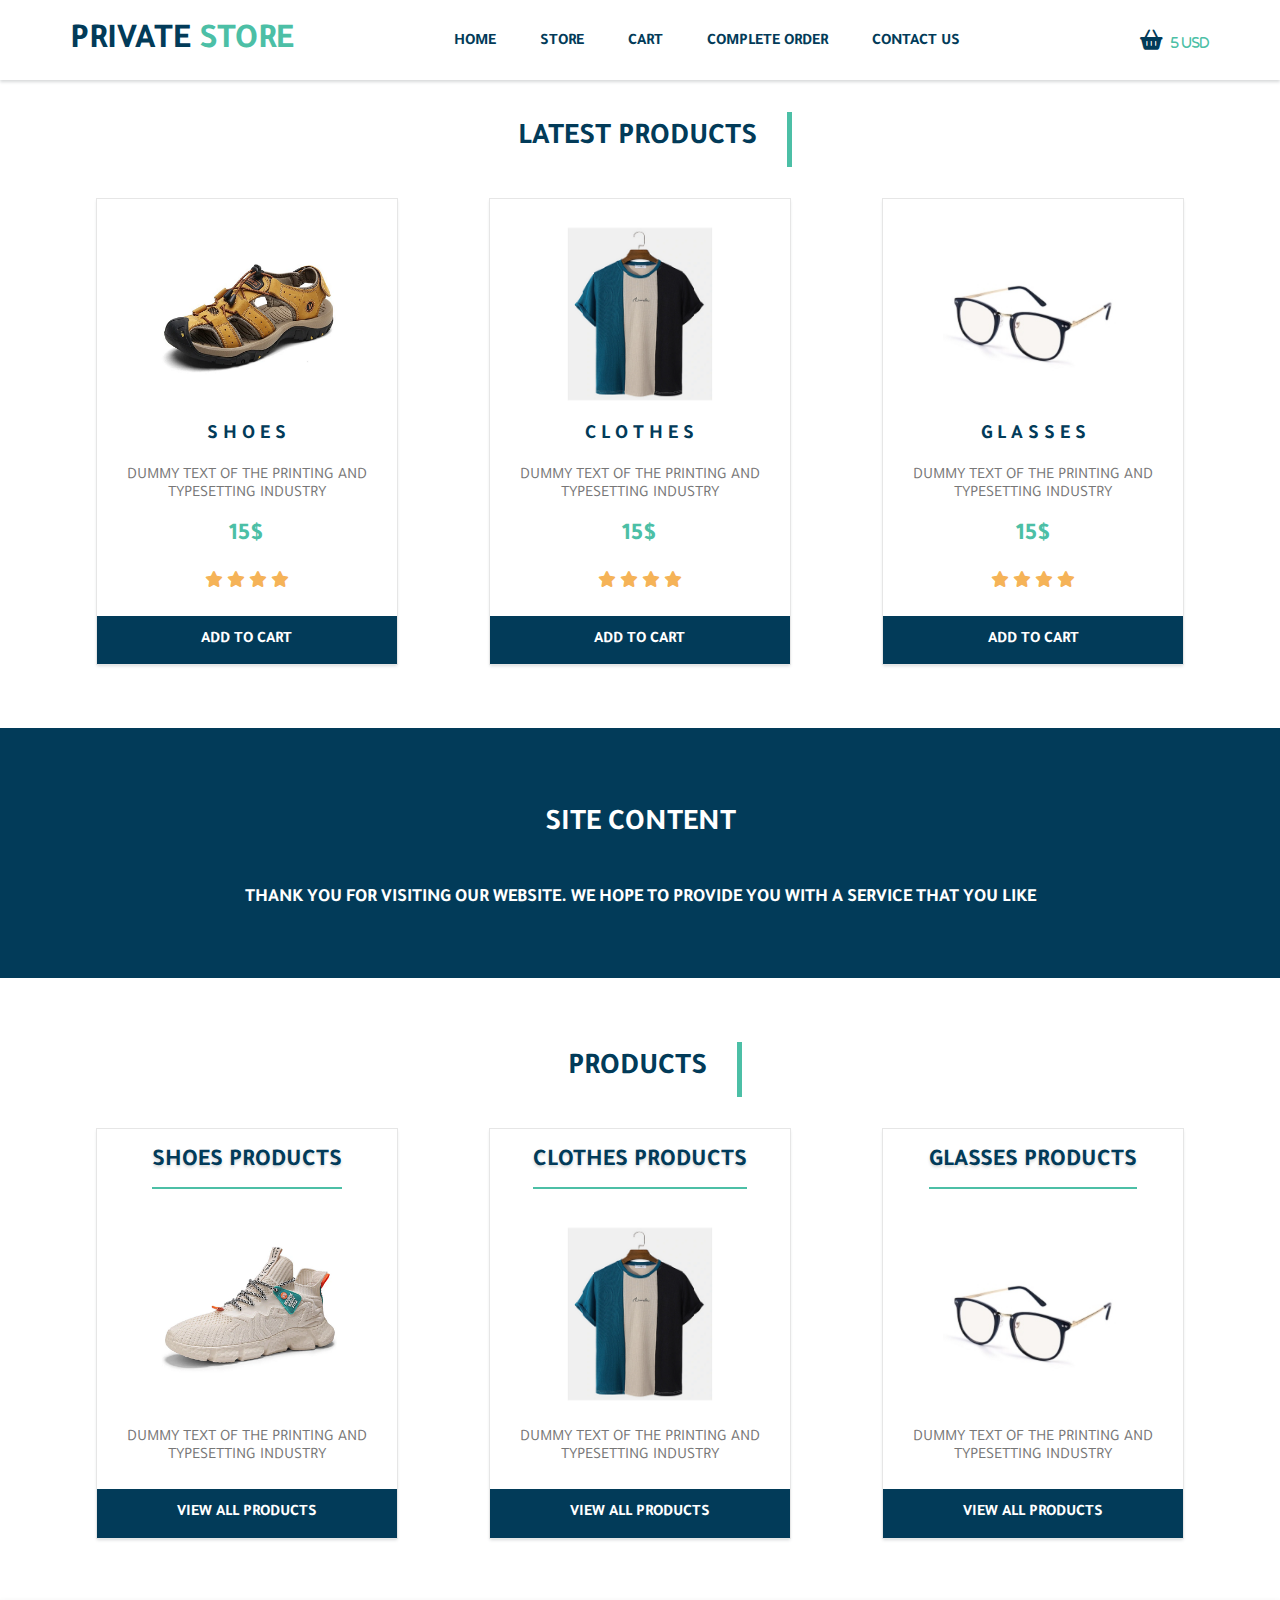
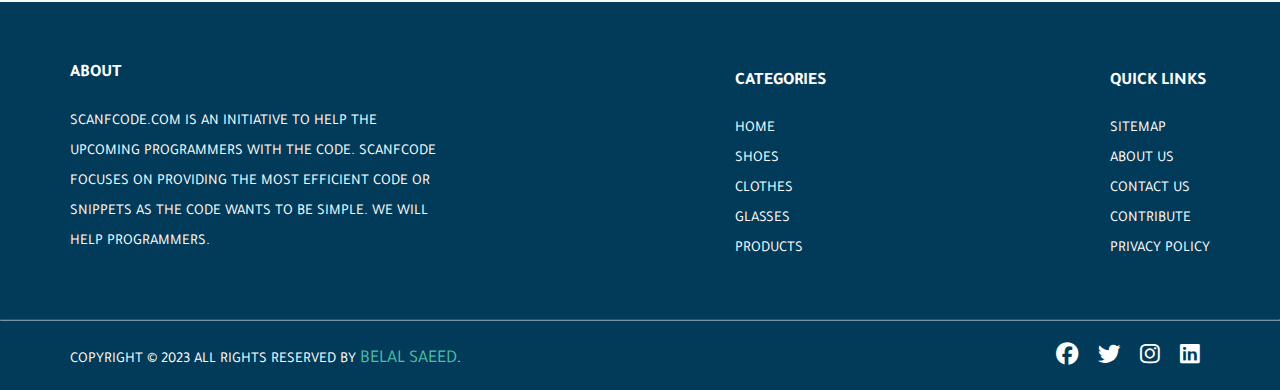
<file: index.html>
<!DOCTYPE html>
<html lang="en">

<head>
  <meta charset="UTF-8" />
  <meta http-equiv="X-UA-Compatible" content="IE=edge" />
  <meta name="viewport" content="width=device-width, initial-scale=1.0" />
  <title>Private Store</title>
  <link rel="stylesheet" href="css/normalize.css" />
  <link rel="stylesheet" href="css/style.css" />
  <link rel="stylesheet" href="https://cdnjs.cloudflare.com/ajax/libs/font-awesome/6.1.1/css/all.min.css" />
  <link rel="preconnect" href="https://fonts.googleapis.com" />
  <link rel="preconnect" href="https://fonts.gstatic.com" crossorigin />
  <link href="https://fonts.googleapis.com/css2?family=Tajawal:wght@400;500;700&display=swap" rel="stylesheet" />
</head>

<body>
  <!-- Start Header -->
  <div class="header">
    <div class="container">
      <nav class="main-nav">
        <input type="checkbox" id="check" />
        <label for="check" class="checkbtn"><i class="fas fa-bars"></i></label>
        <label class="logo"><a href="index.html">private <span>store</span></a></label>
        <ul>
          <li><a href="#">home</a></li>
          <li><a href="#">store</a></li>
          <li><a href="#">Cart</a></li>
          <li><a href="#">Complete order</a></li>
          <li><a href="#">Contact us</a></li>
        </ul>
        <a href="">
          <i class="fa-solid fa-basket-shopping cart-icon">
            <span>5 USD</span>
          </i>
        </a>
      </nav>
    </div>
  </div>
  <!-- End Header -->


  <!-- start latest_products -->
  <div class="latest_products">
    <h1 class="main-title">latest products</h1>
    <div class="container">

      <div class="box">
        <img src="img/3.PNG" alt="" />
        <div class="info">
          <h3>S h o e s</h3>
          <p>dummy text of the printing and typesetting industry</p>
          <h2>15$</h2>
          <div class="rate">
            <i class="fa-solid fa-star"></i>
            <i class="fa-solid fa-star"></i>
            <i class="fa-solid fa-star"></i>
            <i class="fa-solid fa-star"></i>
          </div>
        </div>
        <a href="#" class="link">add to cart</a>
      </div>

      <div class="box">
        <img src="img/cl4.png" alt="" />
        <div class="info">
          <h3>c l o t h e s</h3>
          <p>dummy text of the printing and typesetting industry</p>
          <h2>15$</h2>
          <div class="rate">
            <i class="fa-solid fa-star"></i>
            <i class="fa-solid fa-star"></i>
            <i class="fa-solid fa-star"></i>
            <i class="fa-solid fa-star"></i>
          </div>
        </div>
        <a href="#" class="link">add to cart</a>
      </div>


      <div class="box">
        <img src="img/45.jpeg" alt="" />
        <div class="info">
          <h3>G l a s s e s</h3>
          <p>dummy text of the printing and typesetting industry</p>
          <h2>15$</h2>
          <div class="rate">
            <i class="fa-solid fa-star"></i>
            <i class="fa-solid fa-star"></i>
            <i class="fa-solid fa-star"></i>
            <i class="fa-solid fa-star"></i>
          </div>
        </div>
        <a href="#" class="link">add to cart</a>
      </div>

    </div>
  </div>
  <!-- end latest_products -->

  <!-- Start content -->
  <div class="site-content">
    <div class="headpro">
      <div class="container">
        <div class="info">
          <h2>Site content</h2>
          <h3>
            Thank you for visiting our website. We hope to provide you with a
            service that you like
          </h3>
        </div>
      </div>
    </div>
  </div>
  <!-- End content -->

  <!-- Start products -->
  <div class="products">
    <h1 class="main-title">products</h1>
    <div class="container">

      <div class="box">
        <h2 class="cart-head">shoes products</h2>
        <img src="img/5.PNG" alt="" />
        <div class="info">
          <p>dummy text of the printing and typesetting industry</p>
        </div>
        <a href="shoes.html" class="link">View all products</a>
      </div>

      <div class="box">
        <h2 class="cart-head">clothes products</h2>
        <img src="img/cl4.png" alt="" />
        <div class="info">
          <p>dummy text of the printing and typesetting industry</p>
        </div>
        <a href="clothes.html" class="link">View all products</a>
      </div>

      <div class="box">
        <h2 class="cart-head">glasses products</h2>
        <img src="img/45.jpeg" alt="" />
        <div class="info">
          <p>dummy text of the printing and typesetting industry</p>
        </div>
        <a href="glasses.html" class="link">View all products</a>
      </div>



    </div>
  </div>

  <!-- End products -->


  <!-- start footer -->
  <footer class="site-footer">
    <div class="container">

      <div class="first">
        <h3>About</h3>
        <p class="text-justify">Scanfcode.com is an initiative to help the upcoming
          programmers with the code. Scanfcode focuses on providing the most efficient code or snippets as the code
          wants to be simple. We will help programmers.
        </p>
      </div>



      <div class="second">
        <h3>Categories</h3>
        <ul class="footer-links">
          <li><a href="#">Home</a></li>
          <li><a href="#">Shoes</a></li>
          <li><a href="#">Clothes</a></li>
          <li><a href="#">glasses</a></li>
          <li><a href="#">Products</a></li>
        </ul>
      </div>

      <div class="third">
        <h3>Quick Links</h3>
        <ul class="footer-links">
          <li><a href="#">Sitemap</a></li>
          <li><a href="#">About Us</a></li>
          <li><a href="#">Contact Us</a></li>
          <li><a href="#">Contribute</a></li>
          <li><a href="#">Privacy Policy</a></li>
        </ul>
      </div>


    </div>
    <hr>
    </div>


    <div class="end-footer">

      <div class="container">

        <div class="endone">
          <p class="copyright-text">Copyright &copy; 2023 All Rights Reserved by
            <a href="https://www.facebook.com/BelalSaeedOfficial">Belal Saeed</a>.
          </p>
        </div>

        <div class="endtwo">
          <ul class="social-icons">
            <li><a class="facebook" href="https://www.facebook.com/BelalSaeedOfficial"><i class="fa-brands fa-facebook"></i></a></li>
            <li><a class="twitter" href="#"><i class="fa-brands fa-twitter"></i></a></li>
            <li><a class="dribbble" href="#"><i class="fa-brands fa-instagram"></i></i></a></li>
            <li><a class="linkedin" href="#"><i class="fa-brands fa-linkedin"></i></a></li>
          </ul>
        </div>
      </div>
    </div>

  </footer>

  <!-- End footer -->
</body>

</html>
</file>
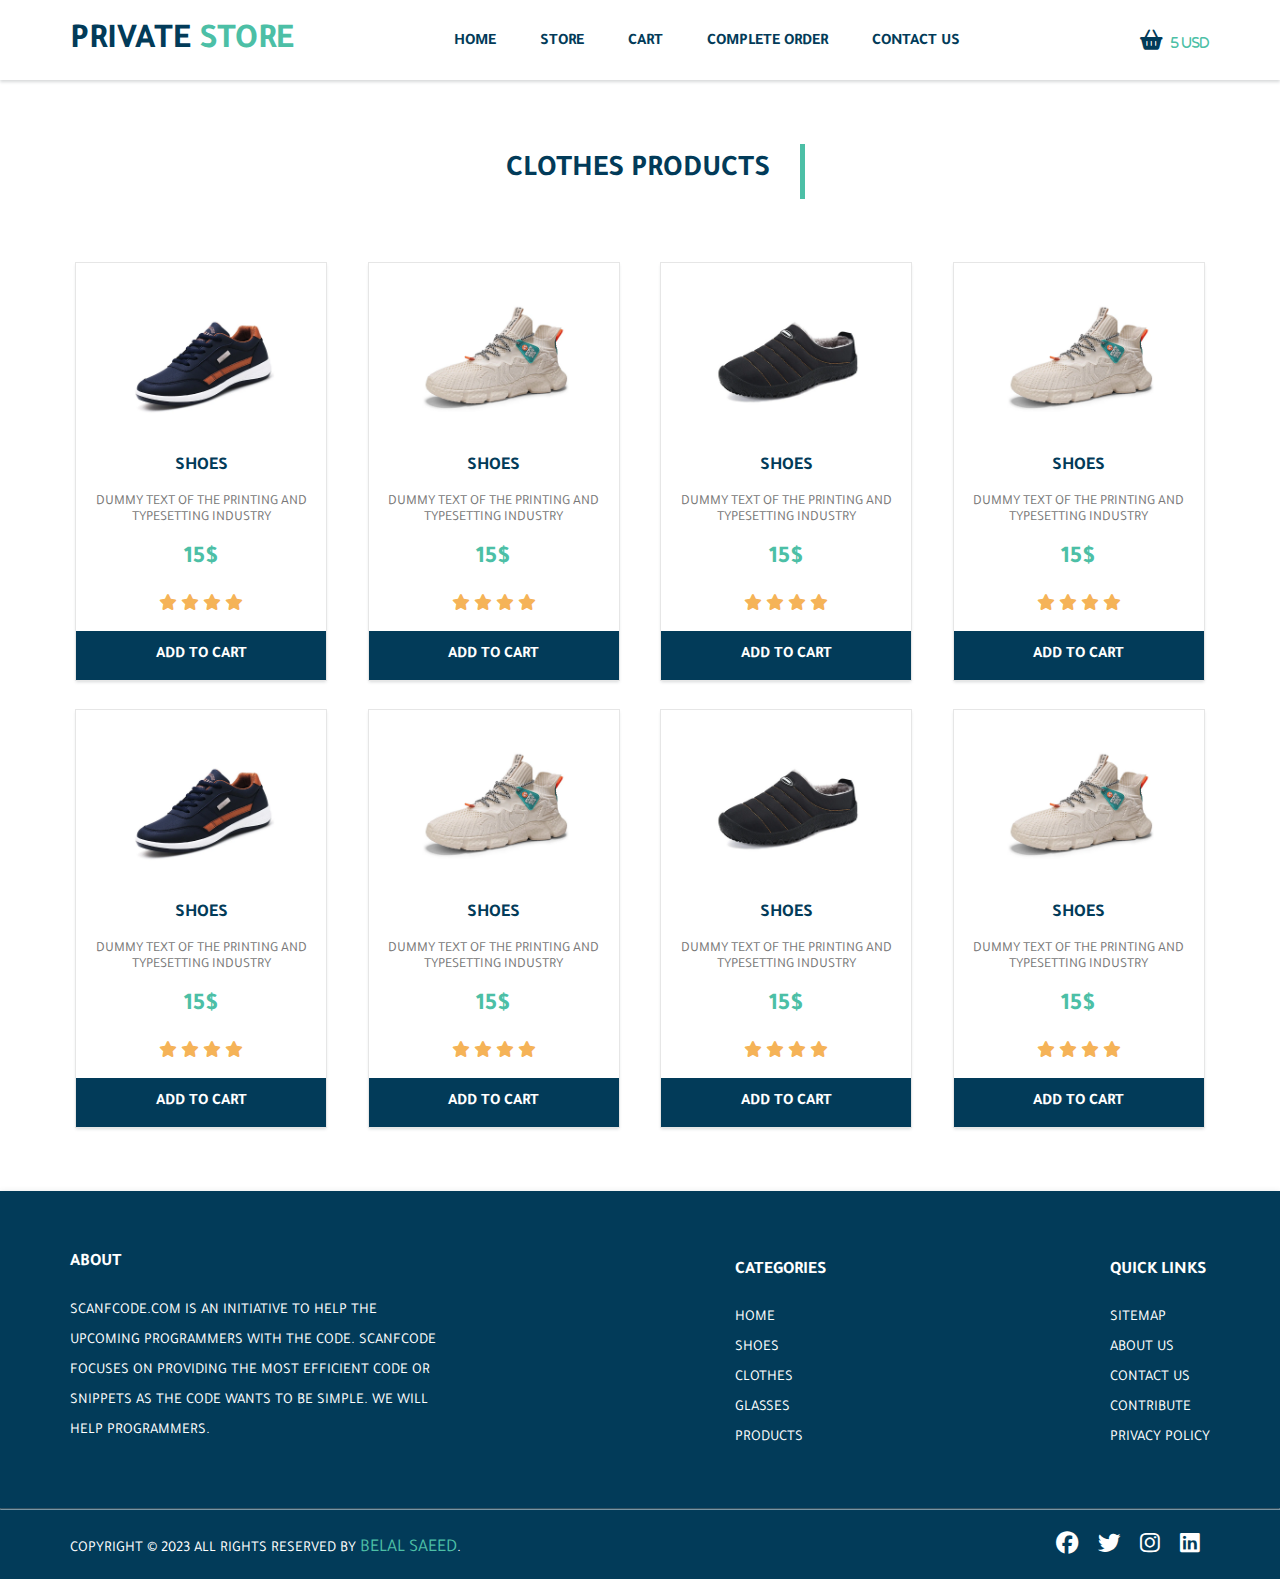
<file: clothes.html>
<!DOCTYPE html>
<html lang="en">
  <head>
    <meta charset="UTF-8" />
    <meta http-equiv="X-UA-Compatible" content="IE=edge" />
    <meta name="viewport" content="width=device-width, initial-scale=1.0" />
    <title>Private Store</title>
    <link rel="stylesheet" href="css/normalize.css" />
    <link rel="stylesheet" href="css/shoes.css" />
    <link
      rel="stylesheet"
      href="https://cdnjs.cloudflare.com/ajax/libs/font-awesome/6.1.1/css/all.min.css"
    />
    <link rel="preconnect" href="https://fonts.googleapis.com" />
    <link rel="preconnect" href="https://fonts.gstatic.com" crossorigin />
    <link
      href="https://fonts.googleapis.com/css2?family=Tajawal:wght@400;500;700&display=swap"
      rel="stylesheet"
    />
  </head>

  <body>
    <!-- Start Header -->
    <div class="header">
      <div class="container">
        <nav class="main-nav">
          <input type="checkbox" id="check" />
          <label for="check" class="checkbtn"
            ><i class="fas fa-bars"></i
          ></label>
          <label class="logo"
            ><a href="index.html">private <span>store</span></a></label
          >
          <ul>
            <li><a href="index.html">home</a></li>
            <li><a href="#">store</a></li>
            <li><a href="#">Cart</a></li>
            <li><a href="#">Complete order</a></li>
            <li><a href="#">Contact us</a></li>
          </ul>
          <a href="">
            <i class="fa-solid fa-basket-shopping cart-icon">
              <span>5 USD</span>
            </i>
          </a>
        </nav>
      </div>
    </div>
    <!-- End Header -->
    <!-- Start Latest Proudts -->
    <div class="products">
      <h1 class="main-title">Clothes products</h1>
      <div class="container">

        <div class="box">
          <img src="img/4.PNG" alt="" />
          <div class="info">
            <h3>Shoes</h3>
            <p>dummy text of the printing and typesetting industry</p>
            <h2>15$</h2>
            <div class="rate">
              <i class="fa-solid fa-star"></i>
              <i class="fa-solid fa-star"></i>
              <i class="fa-solid fa-star"></i>
              <i class="fa-solid fa-star"></i>
            </div>
          </div>
          <a href="#" class="link">add to cart</a>
        </div>


        <div class="box">
          <img src="img/5.PNG" alt="" />
          <div class="info">
            <h3>Shoes</h3>
            <p>dummy text of the printing and typesetting industry</p>
            <h2>15$</h2>
            <div class="rate">
              <i class="fa-solid fa-star"></i>
              <i class="fa-solid fa-star"></i>
              <i class="fa-solid fa-star"></i>
              <i class="fa-solid fa-star"></i>
            </div>
          </div>
          <a href="#" class="link">add to cart</a>
        </div>

        <div class="box">
          <img src="img/6.PNG" alt="" />
          <div class="info">
            <h3>Shoes</h3>
            <p>dummy text of the printing and typesetting industry</p>
            <h2>15$</h2>
            <div class="rate">
              <i class="fa-solid fa-star"></i>
              <i class="fa-solid fa-star"></i>
              <i class="fa-solid fa-star"></i>
              <i class="fa-solid fa-star"></i>
            </div>
          </div>
          <a href="#" class="link">add to cart</a>
        </div>

        <div class="box">
          <img src="img/5.PNG" alt="" />
          <div class="info">
            <h3>Shoes</h3>
            <p>dummy text of the printing and typesetting industry</p>
            <h2>15$</h2>
            <div class="rate">
              <i class="fa-solid fa-star"></i>
              <i class="fa-solid fa-star"></i>
              <i class="fa-solid fa-star"></i>
              <i class="fa-solid fa-star"></i>
            </div>
          </div>
          <a href="#" class="link">add to cart</a>
        </div>

        <div class="box">
          <img src="img/4.PNG" alt="" />
          <div class="info">
            <h3>Shoes</h3>
            <p>dummy text of the printing and typesetting industry</p>
            <h2>15$</h2>
            <div class="rate">
              <i class="fa-solid fa-star"></i>
              <i class="fa-solid fa-star"></i>
              <i class="fa-solid fa-star"></i>
              <i class="fa-solid fa-star"></i>
            </div>
          </div>
          <a href="#" class="link">add to cart</a>
        </div>


        <div class="box">
          <img src="img/5.PNG" alt="" />
          <div class="info">
            <h3>Shoes</h3>
            <p>dummy text of the printing and typesetting industry</p>
            <h2>15$</h2>
            <div class="rate">
              <i class="fa-solid fa-star"></i>
              <i class="fa-solid fa-star"></i>
              <i class="fa-solid fa-star"></i>
              <i class="fa-solid fa-star"></i>
            </div>
          </div>
          <a href="#" class="link">add to cart</a>
        </div>

        <div class="box">
          <img src="img/6.PNG" alt="" />
          <div class="info">
            <h3>Shoes</h3>
            <p>dummy text of the printing and typesetting industry</p>
            <h2>15$</h2>
            <div class="rate">
              <i class="fa-solid fa-star"></i>
              <i class="fa-solid fa-star"></i>
              <i class="fa-solid fa-star"></i>
              <i class="fa-solid fa-star"></i>
            </div>
          </div>
          <a href="#" class="link">add to cart</a>
        </div>

        <div class="box">
          <img src="img/5.PNG" alt="" />
          <div class="info">
            <h3>Shoes</h3>
            <p>dummy text of the printing and typesetting industry</p>
            <h2>15$</h2>
            <div class="rate">
              <i class="fa-solid fa-star"></i>
              <i class="fa-solid fa-star"></i>
              <i class="fa-solid fa-star"></i>
              <i class="fa-solid fa-star"></i>
            </div>
          </div>
          <a href="#" class="link">add to cart</a>
        </div>

    </div>
    </div>

      <!-- start footer -->
  <footer class="site-footer">
    <div class="container">

      <div class="first">
        <h3>About</h3>
        <p class="text-justify">Scanfcode.com is an initiative to help the upcoming
          programmers with the code. Scanfcode focuses on providing the most efficient code or snippets as the code
          wants to be simple. We will help programmers.
        </p>
      </div>



      <div class="second">
        <h3>Categories</h3>
        <ul class="footer-links">
          <li><a href="#">Home</a></li>
          <li><a href="#">Shoes</a></li>
          <li><a href="#">Clothes</a></li>
          <li><a href="#">glasses</a></li>
          <li><a href="#">Products</a></li>
        </ul>
      </div>

      <div class="third">
        <h3>Quick Links</h3>
        <ul class="footer-links">
          <li><a href="#">Sitemap</a></li>
          <li><a href="#">About Us</a></li>
          <li><a href="#">Contact Us</a></li>
          <li><a href="#">Contribute</a></li>
          <li><a href="#">Privacy Policy</a></li>
        </ul>
      </div>


    </div>
    <hr>
    </div>


    <div class="end-footer">

      <div class="container">

        <div class="endone">
          <p class="copyright-text">Copyright &copy; 2023 All Rights Reserved by
            <a href="https://www.facebook.com/BelalSaeedOfficial">Belal Saeed</a>.
          </p>
        </div>

        <div class="endtwo">
          <ul class="social-icons">
            <li><a class="facebook" href="https://www.facebook.com/BelalSaeedOfficial"><i class="fa-brands fa-facebook"></i></a></li>
            <li><a class="twitter" href="#"><i class="fa-brands fa-twitter"></i></a></li>
            <li><a class="dribbble" href="#"><i class="fa-brands fa-instagram"></i></i></a></li>
            <li><a class="linkedin" href="#"><i class="fa-brands fa-linkedin"></i></a></li>
          </ul>
        </div>
      </div>
    </div>

  </footer>

  <!-- End footer -->


  </body>
</html>
</file>
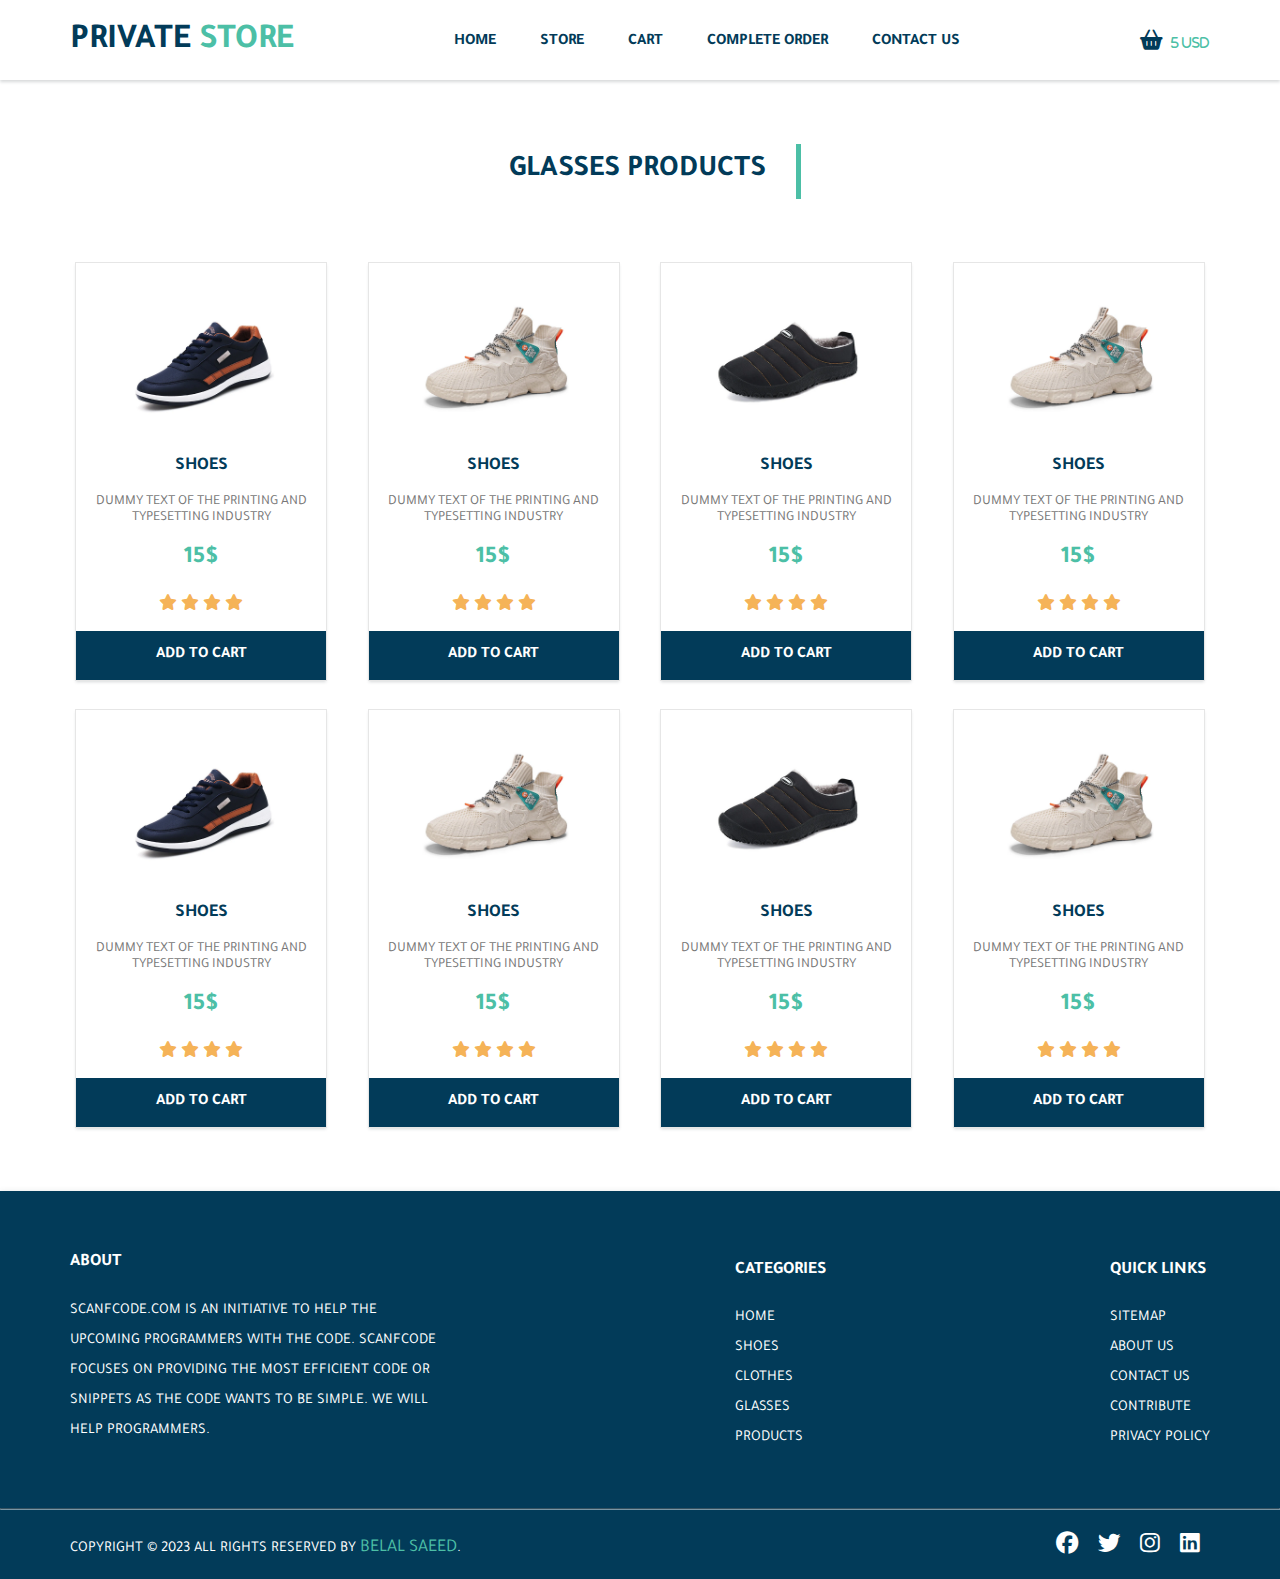
<file: glasses.html>
<!DOCTYPE html>
<html lang="en">
  <head>
    <meta charset="UTF-8" />
    <meta http-equiv="X-UA-Compatible" content="IE=edge" />
    <meta name="viewport" content="width=device-width, initial-scale=1.0" />
    <title>Private Store</title>
    <link rel="stylesheet" href="css/normalize.css" />
    <link rel="stylesheet" href="css/shoes.css" />
    <link
      rel="stylesheet"
      href="https://cdnjs.cloudflare.com/ajax/libs/font-awesome/6.1.1/css/all.min.css"
    />
    <link rel="preconnect" href="https://fonts.googleapis.com" />
    <link rel="preconnect" href="https://fonts.gstatic.com" crossorigin />
    <link
      href="https://fonts.googleapis.com/css2?family=Tajawal:wght@400;500;700&display=swap"
      rel="stylesheet"
    />
  </head>

  <body>
    <!-- Start Header -->
    <div class="header">
      <div class="container">
        <nav class="main-nav">
          <input type="checkbox" id="check" />
          <label for="check" class="checkbtn"
            ><i class="fas fa-bars"></i
          ></label>
          <label class="logo"
            ><a href="index.html">private <span>store</span></a></label
          >
          <ul>
            <li><a href="index.html">home</a></li>
            <li><a href="#">store</a></li>
            <li><a href="#">Cart</a></li>
            <li><a href="#">Complete order</a></li>
            <li><a href="#">Contact us</a></li>
          </ul>
          <a href="">
            <i class="fa-solid fa-basket-shopping cart-icon">
              <span>5 USD</span>
            </i>
          </a>
        </nav>
      </div>
    </div>
    <!-- End Header -->
    <!-- Start Latest Proudts -->
    <div class="products">
      <h1 class="main-title">glasses products</h1>
      <div class="container">

        <div class="box">
          <img src="img/4.PNG" alt="" />
          <div class="info">
            <h3>Shoes</h3>
            <p>dummy text of the printing and typesetting industry</p>
            <h2>15$</h2>
            <div class="rate">
              <i class="fa-solid fa-star"></i>
              <i class="fa-solid fa-star"></i>
              <i class="fa-solid fa-star"></i>
              <i class="fa-solid fa-star"></i>
            </div>
          </div>
          <a href="#" class="link">add to cart</a>
        </div>


        <div class="box">
          <img src="img/5.PNG" alt="" />
          <div class="info">
            <h3>Shoes</h3>
            <p>dummy text of the printing and typesetting industry</p>
            <h2>15$</h2>
            <div class="rate">
              <i class="fa-solid fa-star"></i>
              <i class="fa-solid fa-star"></i>
              <i class="fa-solid fa-star"></i>
              <i class="fa-solid fa-star"></i>
            </div>
          </div>
          <a href="#" class="link">add to cart</a>
        </div>

        <div class="box">
          <img src="img/6.PNG" alt="" />
          <div class="info">
            <h3>Shoes</h3>
            <p>dummy text of the printing and typesetting industry</p>
            <h2>15$</h2>
            <div class="rate">
              <i class="fa-solid fa-star"></i>
              <i class="fa-solid fa-star"></i>
              <i class="fa-solid fa-star"></i>
              <i class="fa-solid fa-star"></i>
            </div>
          </div>
          <a href="#" class="link">add to cart</a>
        </div>

        <div class="box">
          <img src="img/5.PNG" alt="" />
          <div class="info">
            <h3>Shoes</h3>
            <p>dummy text of the printing and typesetting industry</p>
            <h2>15$</h2>
            <div class="rate">
              <i class="fa-solid fa-star"></i>
              <i class="fa-solid fa-star"></i>
              <i class="fa-solid fa-star"></i>
              <i class="fa-solid fa-star"></i>
            </div>
          </div>
          <a href="#" class="link">add to cart</a>
        </div>

        <div class="box">
          <img src="img/4.PNG" alt="" />
          <div class="info">
            <h3>Shoes</h3>
            <p>dummy text of the printing and typesetting industry</p>
            <h2>15$</h2>
            <div class="rate">
              <i class="fa-solid fa-star"></i>
              <i class="fa-solid fa-star"></i>
              <i class="fa-solid fa-star"></i>
              <i class="fa-solid fa-star"></i>
            </div>
          </div>
          <a href="#" class="link">add to cart</a>
        </div>


        <div class="box">
          <img src="img/5.PNG" alt="" />
          <div class="info">
            <h3>Shoes</h3>
            <p>dummy text of the printing and typesetting industry</p>
            <h2>15$</h2>
            <div class="rate">
              <i class="fa-solid fa-star"></i>
              <i class="fa-solid fa-star"></i>
              <i class="fa-solid fa-star"></i>
              <i class="fa-solid fa-star"></i>
            </div>
          </div>
          <a href="#" class="link">add to cart</a>
        </div>

        <div class="box">
          <img src="img/6.PNG" alt="" />
          <div class="info">
            <h3>Shoes</h3>
            <p>dummy text of the printing and typesetting industry</p>
            <h2>15$</h2>
            <div class="rate">
              <i class="fa-solid fa-star"></i>
              <i class="fa-solid fa-star"></i>
              <i class="fa-solid fa-star"></i>
              <i class="fa-solid fa-star"></i>
            </div>
          </div>
          <a href="#" class="link">add to cart</a>
        </div>

        <div class="box">
          <img src="img/5.PNG" alt="" />
          <div class="info">
            <h3>Shoes</h3>
            <p>dummy text of the printing and typesetting industry</p>
            <h2>15$</h2>
            <div class="rate">
              <i class="fa-solid fa-star"></i>
              <i class="fa-solid fa-star"></i>
              <i class="fa-solid fa-star"></i>
              <i class="fa-solid fa-star"></i>
            </div>
          </div>
          <a href="#" class="link">add to cart</a>
        </div>

    </div>
    </div>

      <!-- start footer -->
  <footer class="site-footer">
    <div class="container">

      <div class="first">
        <h3>About</h3>
        <p class="text-justify">Scanfcode.com is an initiative to help the upcoming
          programmers with the code. Scanfcode focuses on providing the most efficient code or snippets as the code
          wants to be simple. We will help programmers.
        </p>
      </div>



      <div class="second">
        <h3>Categories</h3>
        <ul class="footer-links">
          <li><a href="#">Home</a></li>
          <li><a href="#">Shoes</a></li>
          <li><a href="#">Clothes</a></li>
          <li><a href="#">glasses</a></li>
          <li><a href="#">Products</a></li>
        </ul>
      </div>

      <div class="third">
        <h3>Quick Links</h3>
        <ul class="footer-links">
          <li><a href="#">Sitemap</a></li>
          <li><a href="#">About Us</a></li>
          <li><a href="#">Contact Us</a></li>
          <li><a href="#">Contribute</a></li>
          <li><a href="#">Privacy Policy</a></li>
        </ul>
      </div>


    </div>
    <hr>
    </div>


    <div class="end-footer">

      <div class="container">

        <div class="endone">
          <p class="copyright-text">Copyright &copy; 2023 All Rights Reserved by
            <a href="https://www.facebook.com/BelalSaeedOfficial">Belal Saeed</a>.
          </p>
        </div>

        <div class="endtwo">
          <ul class="social-icons">
            <li><a class="facebook" href="#"><i class="fa-brands fa-facebook"></i></a></li>
            <li><a class="twitter" href="#"><i class="fa-brands fa-twitter"></i></a></li>
            <li><a class="dribbble" href="#"><i class="fa-brands fa-instagram"></i></i></a></li>
            <li><a class="linkedin" href="#"><i class="fa-brands fa-linkedin"></i></a></li>
          </ul>
        </div>
      </div>
    </div>

  </footer>

  <!-- End footer -->


  </body>
</html>
</file>
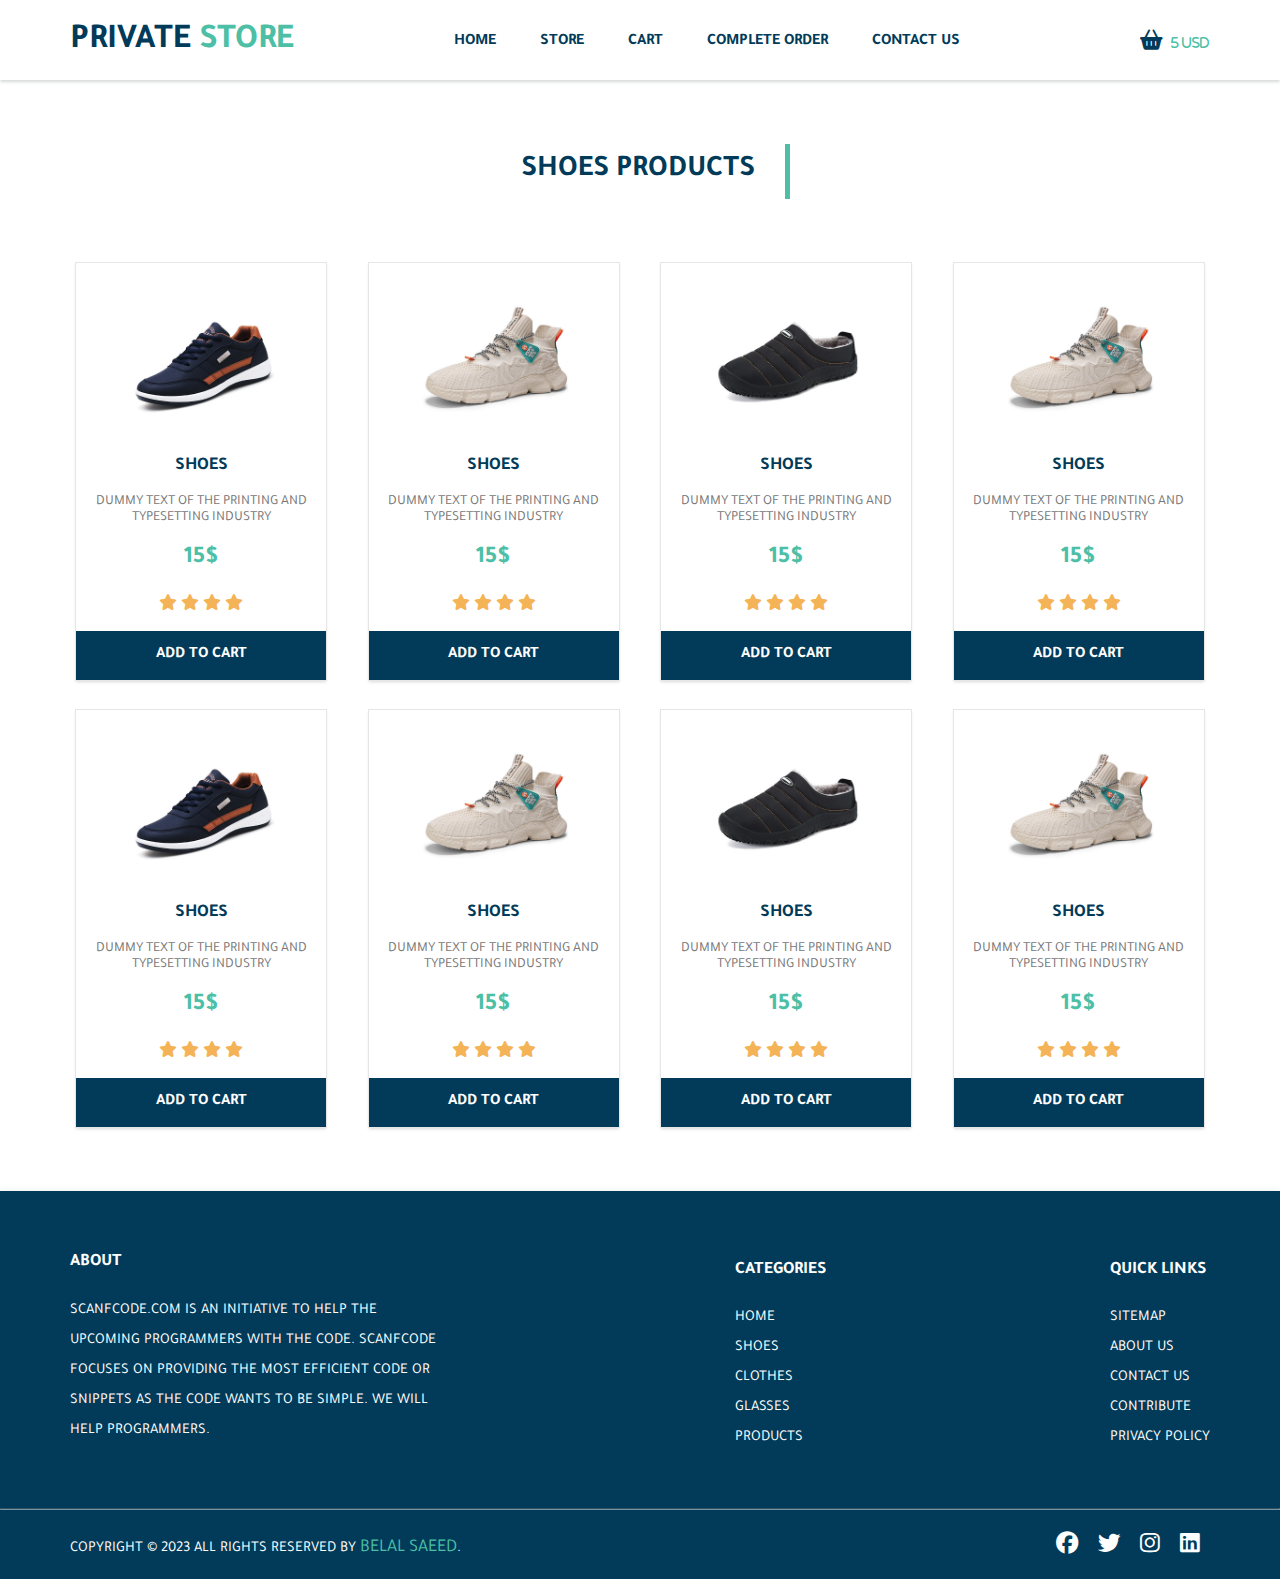
<file: shoes.html>
<!DOCTYPE html>
<html lang="en">
  <head>
    <meta charset="UTF-8" />
    <meta http-equiv="X-UA-Compatible" content="IE=edge" />
    <meta name="viewport" content="width=device-width, initial-scale=1.0" />
    <title>Private Store</title>
    <link rel="stylesheet" href="css/normalize.css" />
    <link rel="stylesheet" href="css/shoes.css" />
    <link
      rel="stylesheet"
      href="https://cdnjs.cloudflare.com/ajax/libs/font-awesome/6.1.1/css/all.min.css"
    />
    <link rel="preconnect" href="https://fonts.googleapis.com" />
    <link rel="preconnect" href="https://fonts.gstatic.com" crossorigin />
    <link
      href="https://fonts.googleapis.com/css2?family=Tajawal:wght@400;500;700&display=swap"
      rel="stylesheet"
    />
  </head>

  <body>
    <!-- Start Header -->
    <div class="header">
      <div class="container">
        <nav class="main-nav">
          <input type="checkbox" id="check" />
          <label for="check" class="checkbtn"
            ><i class="fas fa-bars"></i
          ></label>
          <label class="logo"
            ><a href="index.html">private <span>store</span></a></label
          >
          <ul>
            <li><a href="index.html">home</a></li>
            <li><a href="#">store</a></li>
            <li><a href="#">Cart</a></li>
            <li><a href="#">Complete order</a></li>
            <li><a href="#">Contact us</a></li>
          </ul>
          <a href="">
            <i class="fa-solid fa-basket-shopping cart-icon">
              <span>5 USD</span>
            </i>
          </a>
        </nav>
      </div>
    </div>
    <!-- End Header -->
    <!-- Start Latest Proudts -->
    <div class="products">
      <h1 class="main-title">shoes products</h1>
      <div class="container">

        <div class="box">
          <img src="img/4.PNG" alt="" />
          <div class="info">
            <h3>Shoes</h3>
            <p>dummy text of the printing and typesetting industry</p>
            <h2>15$</h2>
            <div class="rate">
              <i class="fa-solid fa-star"></i>
              <i class="fa-solid fa-star"></i>
              <i class="fa-solid fa-star"></i>
              <i class="fa-solid fa-star"></i>
            </div>
          </div>
          <a href="#" class="link">add to cart</a>
        </div>


        <div class="box">
          <img src="img/5.PNG" alt="" />
          <div class="info">
            <h3>Shoes</h3>
            <p>dummy text of the printing and typesetting industry</p>
            <h2>15$</h2>
            <div class="rate">
              <i class="fa-solid fa-star"></i>
              <i class="fa-solid fa-star"></i>
              <i class="fa-solid fa-star"></i>
              <i class="fa-solid fa-star"></i>
            </div>
          </div>
          <a href="#" class="link">add to cart</a>
        </div>

        <div class="box">
          <img src="img/6.PNG" alt="" />
          <div class="info">
            <h3>Shoes</h3>
            <p>dummy text of the printing and typesetting industry</p>
            <h2>15$</h2>
            <div class="rate">
              <i class="fa-solid fa-star"></i>
              <i class="fa-solid fa-star"></i>
              <i class="fa-solid fa-star"></i>
              <i class="fa-solid fa-star"></i>
            </div>
          </div>
          <a href="#" class="link">add to cart</a>
        </div>

        <div class="box">
          <img src="img/5.PNG" alt="" />
          <div class="info">
            <h3>Shoes</h3>
            <p>dummy text of the printing and typesetting industry</p>
            <h2>15$</h2>
            <div class="rate">
              <i class="fa-solid fa-star"></i>
              <i class="fa-solid fa-star"></i>
              <i class="fa-solid fa-star"></i>
              <i class="fa-solid fa-star"></i>
            </div>
          </div>
          <a href="#" class="link">add to cart</a>
        </div>

        <div class="box">
          <img src="img/4.PNG" alt="" />
          <div class="info">
            <h3>Shoes</h3>
            <p>dummy text of the printing and typesetting industry</p>
            <h2>15$</h2>
            <div class="rate">
              <i class="fa-solid fa-star"></i>
              <i class="fa-solid fa-star"></i>
              <i class="fa-solid fa-star"></i>
              <i class="fa-solid fa-star"></i>
            </div>
          </div>
          <a href="#" class="link">add to cart</a>
        </div>


        <div class="box">
          <img src="img/5.PNG" alt="" />
          <div class="info">
            <h3>Shoes</h3>
            <p>dummy text of the printing and typesetting industry</p>
            <h2>15$</h2>
            <div class="rate">
              <i class="fa-solid fa-star"></i>
              <i class="fa-solid fa-star"></i>
              <i class="fa-solid fa-star"></i>
              <i class="fa-solid fa-star"></i>
            </div>
          </div>
          <a href="#" class="link">add to cart</a>
        </div>

        <div class="box">
          <img src="img/6.PNG" alt="" />
          <div class="info">
            <h3>Shoes</h3>
            <p>dummy text of the printing and typesetting industry</p>
            <h2>15$</h2>
            <div class="rate">
              <i class="fa-solid fa-star"></i>
              <i class="fa-solid fa-star"></i>
              <i class="fa-solid fa-star"></i>
              <i class="fa-solid fa-star"></i>
            </div>
          </div>
          <a href="#" class="link">add to cart</a>
        </div>

        <div class="box">
          <img src="img/5.PNG" alt="" />
          <div class="info">
            <h3>Shoes</h3>
            <p>dummy text of the printing and typesetting industry</p>
            <h2>15$</h2>
            <div class="rate">
              <i class="fa-solid fa-star"></i>
              <i class="fa-solid fa-star"></i>
              <i class="fa-solid fa-star"></i>
              <i class="fa-solid fa-star"></i>
            </div>
          </div>
          <a href="#" class="link">add to cart</a>
        </div>

    </div>
    </div>

      <!-- start footer -->
  <footer class="site-footer">
    <div class="container">

      <div class="first">
        <h3>About</h3>
        <p class="text-justify">Scanfcode.com is an initiative to help the upcoming
          programmers with the code. Scanfcode focuses on providing the most efficient code or snippets as the code
          wants to be simple. We will help programmers.
        </p>
      </div>



      <div class="second">
        <h3>Categories</h3>
        <ul class="footer-links">
          <li><a href="#">Home</a></li>
          <li><a href="#">Shoes</a></li>
          <li><a href="#">Clothes</a></li>
          <li><a href="#">glasses</a></li>
          <li><a href="#">Products</a></li>
        </ul>
      </div>

      <div class="third">
        <h3>Quick Links</h3>
        <ul class="footer-links">
          <li><a href="#">Sitemap</a></li>
          <li><a href="#">About Us</a></li>
          <li><a href="#">Contact Us</a></li>
          <li><a href="#">Contribute</a></li>
          <li><a href="#">Privacy Policy</a></li>
        </ul>
      </div>


    </div>
    <hr>
    </div>


    <div class="end-footer">

      <div class="container">

        <div class="endone">
          <p class="copyright-text">Copyright &copy; 2023 All Rights Reserved by
            <a href="#">Belal Saeed</a>.
          </p>
        </div>

        <div class="endtwo">
          <ul class="social-icons">
            <li><a class="facebook" href="https://www.facebook.com/BelalSaeedOfficial"><i class="fa-brands fa-facebook"></i></a></li>
            <li><a class="twitter" href="#"><i class="fa-brands fa-twitter"></i></a></li>
            <li><a class="dribbble" href="#"><i class="fa-brands fa-instagram"></i></i></a></li>
            <li><a class="linkedin" href="#"><i class="fa-brands fa-linkedin"></i></a></li>
          </ul>
        </div>
      </div>
    </div>

  </footer>

  <!-- End footer -->


  </body>
</html>
</file>
<file: css/style.css>
* {
  box-sizing: border-box;
}

:root {
  --main-color: #023b59;
  --second-color: #4cbfa6;
  --main-trainsition: 0.5s;
}

body {
  font-family: "Tajawal", sans-serif;
  box-sizing: border-box;
  background-size: cover;
  text-transform: uppercase;
}

ul {
  list-style: none;
  padding: 0;
  margin: 0;
}

a {
  text-decoration: none;
}

.container {
  padding-left: 15px;
  padding-right: 15px;
  margin-left: auto;
  margin-right: auto;
}

/* Small */
@media (min-width: 768px) {
  .container {
    width: 750px;
  }
}

/* Medium */
@media (min-width: 992px) {
  .container {
    width: 970px;
  }
}

/* Large */
@media (min-width: 1200px) {
  .container {
    width: 1170px;
  }
}

.main-title {
  font-size: 30px;
  color: var(--main-color);
  text-transform: uppercase;
  text-align: center;
  margin: 2rem auto;
  width: fit-content;
  padding: 10px 30px;
  border-right: 5px solid var(--second-color);
  transition: var(--main-trainsition);
}

.main-title:hover {
  border-bottom: 1px solid var(--second-color);

  box-shadow: 0 2px 3px rgb(57 63 72 / 20%);
}

.spikes {
  position: relative;
}

.spikes::after {
  content: "";
  position: absolute;
  right: 0;
  left: -0%;
  top: 100%;
  z-index: 10;
  display: block;
  height: 10px;
  background-size: 40px 100%;
  background-image: linear-gradient(150deg, white 20%, transparent 20%),
    linear-gradient(150deg, white 20%, transparent 20%);
  background-position: 0 0;
}

/* Start Header */
.header {
  z-index: 4;
  position: relative;
  box-shadow: 0 2px 3px rgb(57 63 72 / 20%);
}

.main-nav {
  height: 80px;
  display: flex;
  flex-wrap: wrap;
  justify-content: space-between;
  align-items: center;
}

label.logo {
  font-size: 35px;
  line-height: 80px;
  font-weight: bold;
  text-transform: uppercase;
}

label.logo a {
  color: var(--main-color);
}

label.logo span {
  color: var(--second-color);
}

.main-nav ul {
  float: right;
  line-height: 80px;
  margin-right: 20px;
}

.main-nav ul li {
  display: inline-block;
}

.main-nav ul li a {
  font-size: 16px;
  font-weight: bold;
  padding: 0 20px;
  color: var(--main-color);
  text-transform: uppercase;
  transition: var(--main-trainsition);
}

.main-nav ul li a:hover {
  color: var(--second-color);
}

.main-nav .cart-icon {
  font-size: 20px;
  color: var(--main-color);
  line-height: 80px;
}

.main-nav .cart-icon span {
  color: var(--second-color);
  padding-left: 3px;
  font-size: 12px;
}

@media (max-width: 992px) {
  .main-nav .cart-icon {
    margin-right: 50px;
  }
}

.checkbtn {
  font-size: 30px;
  color: var(--main-color);
  line-height: 80px;
  position: absolute;
  right: 30px;
  cursor: pointer;
  display: none;
}

#check {
  display: none;
}

@media (max-width: 992px) {
  label.logo {
    margin-left: 15px;
    line-height: 80px;
  }
}

@media (max-width: 992px) {
  .checkbtn {
    display: block;
  }

  .main-nav ul {
    position: fixed;
    z-index: 2;
    width: 100%;
    height: 100vh;
    background-color: white;
    top: 82px;
    left: -100%;
    text-align: center;
    transition: all 0.7s;
  }

  .main-nav ul li {
    display: block;
    margin: 50px 0;
    line-height: 30px;
  }

  .main-nav ul li a {
    font-size: 20px;
  }

  #check:checked~ul {
    left: 0%;
  }
}

/* End Header */
/* start latest products  */

.latest_products {
  position: relative;
  margin-bottom: 4rem;
}

.latest_products .container {
  display: grid;
  grid-template-columns: repeat(auto-fill, minmax(300px, 1fr));
  gap: 40px;
  justify-content: center;
  align-items: center;
}

.latest_products .box {
  display: flex;
  width: 300px;
  margin: 0 auto;
  overflow: hidden;
  position: relative;
  align-items: center;
  flex-direction: column;
  justify-content: center;
  outline: 1px solid #e6e6e6;
  transition: var(--main-trainsition);
  box-shadow: 0 2px 3px rgb(57 63 72 / 20%);
}

.latest_products .box img {
  margin-top: 25px;
  max-width: 180px;
}

.latest_products .box .info {
  display: flex;
  flex-direction: column;
  align-items: center;
  text-align: center;
  margin-bottom: 1.5rem;
}

.latest_products .box .info h3 {
  color: var(--main-color);
  font-size: 20px;
}

.latest_products .box .info p {
  color: #777;
  font-size: 16px;
  max-width: 80%;
  margin: 0 auto;
}

.latest_products .box .info h2 {
  color: var(--second-color);
}

.latest_products .box .info .rate i {
  margin: 0;
  color: rgba(245, 172, 71, 0.904);
}

.latest_products .box .link {
  width: 300px;
  padding: 15px 0;
  color: white;
  font-weight: bold;
  text-align: center;
  background-color: var(--main-color);
  transition: var(--main-trainsition);
}

.latest_products .box .link:hover {
  background-color: var(--second-color);
}

/* end latest products */
/* start site content */
.site-content {
  position: relative;
}

.site-content .headpro {
  width: 100%;
  height: 250px;
  display: flex;
  justify-content: center;
  align-items: center;
  margin-bottom: 4rem;
  background-color: var(--main-color);
}

.site-content .headpro .container {
  line-height: 2;
}

.site-content .headpro h2 {
  color: white;
  text-transform: uppercase;
  text-align: center;
  font-size: 30px;
  font-weight: bold;
}

.site-content .container h3 {
  color: white;
  text-align: center;
}

/* End  site content */
/* Start  products */

.products {
  position: relative;
  margin-bottom: 4rem;
}

.products .container {
  display: grid;
  grid-template-columns: repeat(auto-fill, minmax(300px, 2fr));
  gap: 40px;
  justify-content: center;
  align-items: center;
}

.products .box {
  display: flex;
  width: 300px;
  margin: 0 auto;
  overflow: hidden;
  position: relative;
  align-items: center;
  flex-direction: column;
  justify-content: center;
  outline: 1px solid #e6e6e6;
  transition: var(--main-trainsition);
  box-shadow: 0 2px 3px rgb(57 63 72 / 20%);
}

.products .box .cart-head {
  color: var(--main-color);
  text-align: center;
  text-transform: uppercase;
  margin: 10px auto;
  width: fit-content;
  padding: 10px 0;
  text-shadow: 0 2px 3px rgb(57 63 72 / 20%);
  border-bottom: 2px solid var(--second-color);
}

.products .box img {
  margin-top: 25px;
  margin-bottom: 25px;
  max-width: 180px;
  max-height: 180px;
}

.products .box .info {
  display: flex;
  flex-direction: column;
  align-items: center;
  text-align: center;
  margin-bottom: 1.5rem;
}

.products .box .info p {
  color: #777;
  font-size: 16px;
  max-width: 80%;
  margin: 0 auto;
}

.products .box .link {
  width: 300px;
  padding: 15px 0;
  color: white;
  font-weight: bold;
  text-align: center;
  background-color: var(--main-color);
  transition: var(--main-trainsition);
}

.products .box .link:hover {
  background-color: var(--second-color);
}

/* End products */
/* Start Footer */

.site-footer {
  font-size: 15px;
  line-height: 30px;
  /* background-color: rgb(251, 253, 252); */
  background-color: var(--main-color);
  box-shadow: 0 2px 7px rgb(57 63 72 / 20%);
}

.site-footer .container {
  display: flex;
  justify-content: space-between;
  align-items: center;

}

.site-footer .first {
  max-width: 380px;
  color: white;
  margin: 40px 0;
}

.site-footer .second {
  max-width: 380px;
  color: white;
  margin: 40px 0;
}

.site-footer .second a {
  color: white;
  transition: var(--main-trainsition);
}

.site-footer .second a:hover {
  color: var(--second-color);
}

.site-footer .third {
  max-width: 380px;
  color: white;
  margin: 40px 0;
}

.site-footer .third a {
  color: white;
  transition: var(--main-trainsition);
}

.site-footer .third a:hover {
  color: var(--second-color);
}

@media (max-width: 992px) {
  .site-footer .container {
    flex-direction: column;
    text-align: center;
  }

  .site-footer .first {
    margin: 10px 0;

  }

  .site-footer .second {
    margin: 10px 0;

  }

  .site-footer .third {
    margin: 10px 0;

  }
}

.site-footer hr {
  border-top-color: #bbb;
  opacity: 0.5;
}

.site-footer hr.small {
  margin: 20px 0;
}

.end-footer .container {
  display: flex;
  justify-content: space-between;
  align-items: center;
}

.end-footer .endone {
  color: white;
}

.end-footer .endone a {
  color: var(--second-color);
  font-size: 18px;
  transition: var(--main-trainsition);
}

.endtwo .social-icons {
  display: flex;
}

.endtwo .social-icons li {
  color: white;
  margin: 0 10px;
}

.endtwo .social-icons i {
  color: white;
  font-size: 1.4rem;
  transition: var(--main-trainsition);
}

.endtwo .social-icons i:hover {
  color: var(--second-color);
}

/* End Footer */
</file>
<file: css/shoes.css>
* {
  box-sizing: border-box;
}

:root {
  --main-color: #023b59;
  --second-color: #4cbfa6;
  --main-trainsition: 0.5s;
}

body {
  font-family: "Tajawal", sans-serif;
  box-sizing: border-box;
  
  background-size: cover;
  text-transform: uppercase;
}

ul {
  list-style: none;
  padding: 0;
  margin: 0;
}

a {
  text-decoration: none;
}

.container {
  padding-left: 15px;
  padding-right: 15px;
  margin-left: auto;
  margin-right: auto;
}

/* Small */
@media (min-width: 768px) {
  .container {
    width: 750px;
  }
}

/* Medium */
@media (min-width: 992px) {
  .container {
    width: 970px;
  }
}

/* Large */
@media (min-width: 1200px) {
  .container {
    width: 1170px;
  }
}

.main-title {
  font-size: 30px;
  color: var(--main-color);
  text-transform: uppercase;
  text-align: center;
  margin: 4rem auto;
  width: fit-content;
  padding: 10px 30px;
  border-right: 5px solid var(--second-color);
  transition: var(--main-trainsition);
}
.main-title:hover {
  border-bottom: 1px solid var(--second-color);

  box-shadow: 0 2px 3px rgb(57 63 72 / 20%);
}

.spikes {
  position: relative;
}

.spikes::after {
  content: "";
  position: absolute;
  right: 0;
  left: -0%;
  top: 100%;
  z-index: 10;
  display: block;
  height: 10px;
  background-size: 40px 100%;
  background-image: linear-gradient(150deg, white 20%, transparent 20%),
    linear-gradient(150deg, white 20%, transparent 20%);
  background-position: 0 0;
}
/* Start Header */
.header {
  z-index: 4;
  position: relative;
  box-shadow: 0 2px 3px rgb(57 63 72 / 20%);
}

.main-nav {
  height: 80px;
  display: flex;
  flex-wrap: wrap;
  justify-content: space-between;
  align-items: center;
}

label.logo {
  font-size: 35px;
  line-height: 80px;
  font-weight: bold;
  text-transform: uppercase;
}

label.logo a {
  color: var(--main-color);
}

label.logo span {
  color: var(--second-color);
}

.main-nav ul {
  float: right;
  line-height: 80px;
  margin-right: 20px;
}

.main-nav ul li {
  display: inline-block;
}

.main-nav ul li a {
  font-size: 16px;
  font-weight: bold;
  padding: 0 20px;
  color: var(--main-color);
  text-transform: uppercase;
  transition: var(--main-trainsition);
}

.main-nav ul li a:hover {
  color: var(--second-color);
}

.main-nav .cart-icon {
  font-size: 20px;
  color: var(--main-color);
  line-height: 80px;
}

.main-nav .cart-icon span {
  color: var(--second-color);
  padding-left: 3px;
  font-size: 12px;
}

@media (max-width: 992px) {
  .main-nav .cart-icon {
    margin-right: 50px;
  }
}

.checkbtn {
  font-size: 30px;
  color: var(--main-color);
  line-height: 80px;
  position: absolute;
  right: 30px;
  cursor: pointer;
  display: none;
}

#check {
  display: none;
}

@media (max-width: 992px) {
  label.logo {
    margin-left: 15px;
    line-height: 80px;
  }
}

@media (max-width: 992px) {
  .checkbtn {
    display: block;
  }

  .main-nav ul {
    position: fixed;
    z-index: 2;
    width: 100%;
    height: 100vh;
    background-color: white;
    top: 82px;
    left: -100%;
    text-align: center;
    transition: all 0.7s;
  }

  .main-nav ul li {
    display: block;
    margin: 50px 0;
    line-height: 30px;
  }

  .main-nav ul li a {
    font-size: 20px;
  }

  #check:checked~ul {
    left: 0%;
  }
}

/* End Header */
/* Start latest products */
.products {
  position: relative;
  margin-bottom: 4rem;
}

.products .container {
  display: grid;
  grid-template-columns: repeat(auto-fill, minmax(250px, 1fr));
  gap: 30px;
  justify-content: center;
  align-items: center;
}

.products .box {
  display: flex;
  width: 250px;
  margin: 0 auto;
  overflow: hidden;
  position: relative;
  align-items: center;
  flex-direction: column;
  justify-content: center;
  outline: 1px solid #e6e6e6;
  transition: var(--main-trainsition);
  box-shadow: 0 2px 3px rgb(57 63 72 / 20%);
}

.products .box img {
  margin-top: 25px;
  max-width: 150px;
}

.products .box .info {
  display: flex;
  flex-direction: column;
  align-items: center;
  text-align: center;
  margin-bottom: 1rem;
}

.products .box .info h3 {
  color: var(--main-color);
  font-size: 18px;
}

.products .box .info p {
  color: #777;
  font-size: 14px;
  max-width: 90%;
  margin: 0 auto;
}

.products .box .info h2 {
  color: var(--second-color);
}

.products .box .info .rate i {
  margin: 0;
  color: rgba(245, 172, 71, 0.904);
}

.products .box .link {
  width: 300px;
  padding: 15px 0;
  color: white;
  font-weight: bold;
  text-align: center;
  background-color: var(--main-color);
  transition: var(--main-trainsition);
}

.products .box .link:hover {
  background-color: var(--second-color);
}

/* End latest products */
/* Start Footer */

.site-footer {
  font-size: 15px;
  line-height: 30px;
  /* background-color: rgb(251, 253, 252); */
  background-color: var(--main-color);
  box-shadow: 0 2px 7px rgb(57 63 72 / 20%);
}

.site-footer .container {
  display: flex;
  justify-content: space-between;
  align-items: center;

}

.site-footer .first {
  max-width: 380px;
  color: white;
  margin: 40px 0;
}

.site-footer .second {
  max-width: 380px;
  color: white;
  margin: 40px 0;
}

.site-footer .second a {
  color: white;
  transition: var(--main-trainsition);
}

.site-footer .second a:hover {
  color: var(--second-color);
}

.site-footer .third {
  max-width: 380px;
  color: white;
  margin: 40px 0;
}

.site-footer .third a {
  color: white;
  transition: var(--main-trainsition);
}

.site-footer .third a:hover {
  color: var(--second-color);
}

@media (max-width: 992px) {
  .site-footer .container {
    flex-direction: column;
    text-align: center;
  }

  .site-footer .first {
    margin: 10px 0;

  }

  .site-footer .second {
    margin: 10px 0;

  }

  .site-footer .third {
    margin: 10px 0;

  }
}

.site-footer hr {
  border-top-color: #bbb;
  opacity: 0.5;
}

.site-footer hr.small {
  margin: 20px 0;
}

.end-footer .container {
  display: flex;
  justify-content: space-between;
  align-items: center;
}

.end-footer .endone {
  color: white;
}

.end-footer .endone a {
  color: var(--second-color);
  font-size: 18px;
  transition: var(--main-trainsition);
}

.endtwo .social-icons {
  display: flex;
}

.endtwo .social-icons li {
  color: white;
  margin: 0 10px;
}

.endtwo .social-icons i {
  color: white;
  font-size: 1.4rem;
  transition: var(--main-trainsition);
}

.endtwo .social-icons i:hover {
  color: var(--second-color);
}

/* End Footer */
</file>
